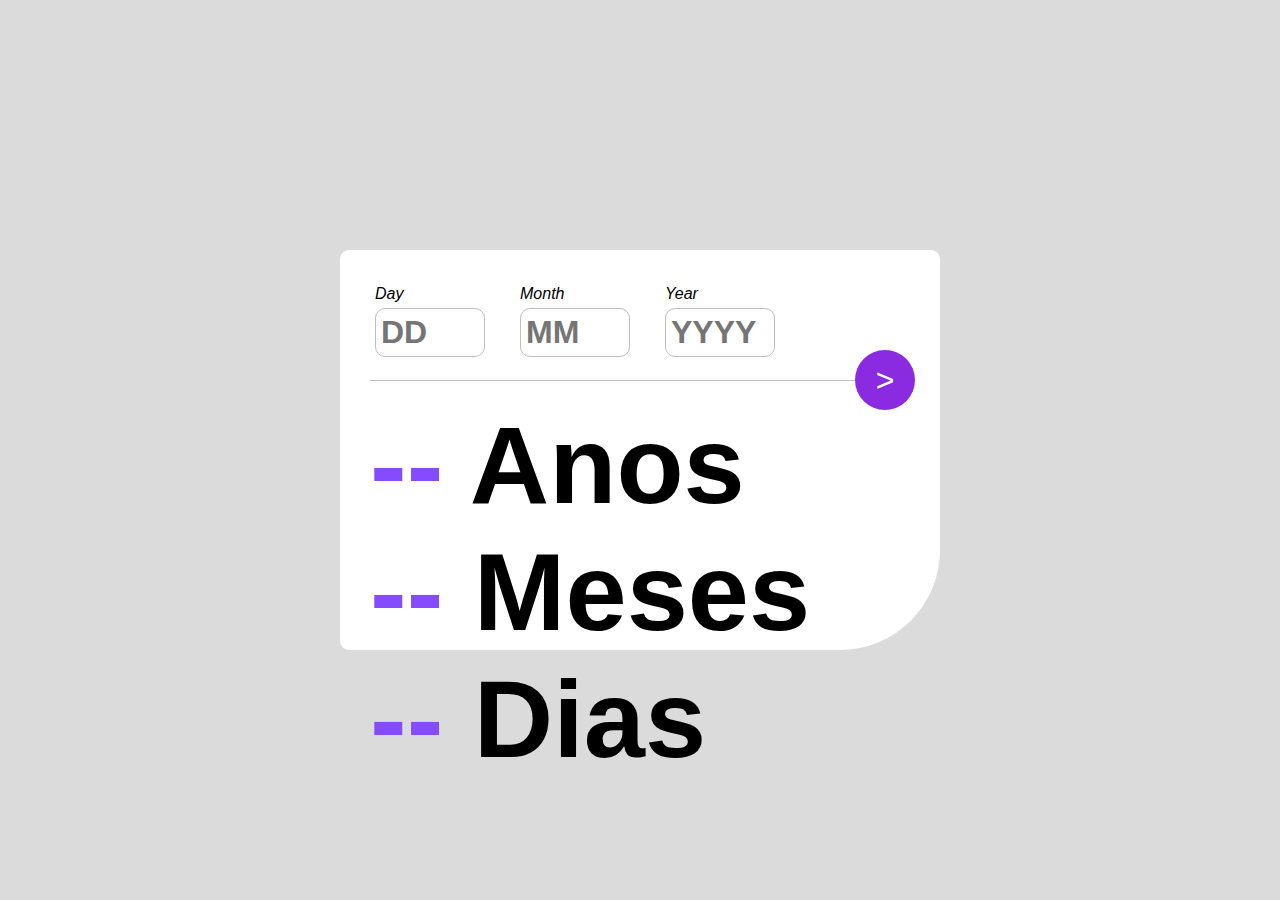
<file: Calculadora de Vida/index.html>
<!DOCTYPE html>
<html lang="pt-br">
<head>
  <meta charset="UTF-8">
  <meta name="viewport" content="width=device-width, initial-scale=1.0">
  <title>Age Calculator App</title>
  <link rel="stylesheet" href="style.css">
</head>
<body>

    <main id="container">
        <section>
          <header id="titulo">
            <p class="c-input" id="c-day">
              <label for="day" class="texto">Day</label>
              <input type="text" required placeholder="DD" id="day">
              <span id="alerta_1"></span>
            </p>
          
            <p id="c-month" class="c-input">
              <label for="month" class="texto">Month</label>
              <input type="text" required placeholder="MM" id="month">
              <span id="alerta_2"></span>
            </p>
            <p id="c-year" class="c-input">
              <label for="year" class="texto">Year</label>
              <input type="text" required placeholder="YYYY" id="year">
             <span id="alerta_3"></span>
            </p>
            <div id="botao" onclick="calcular()">
             >
            </div>
          </header>
          <article>
            <h1><span id="resp_ano" class="result">--</span> Anos</h1>
            <h1><span id="resp_mes" class="result">--</span> Meses</h1>
            <h1><span id="resp_dia" class="result">--</span> Dias</h1>
          </article>

        </section>
    </main>
    <script src="main.js"></script>
</body>
</html>
</file>
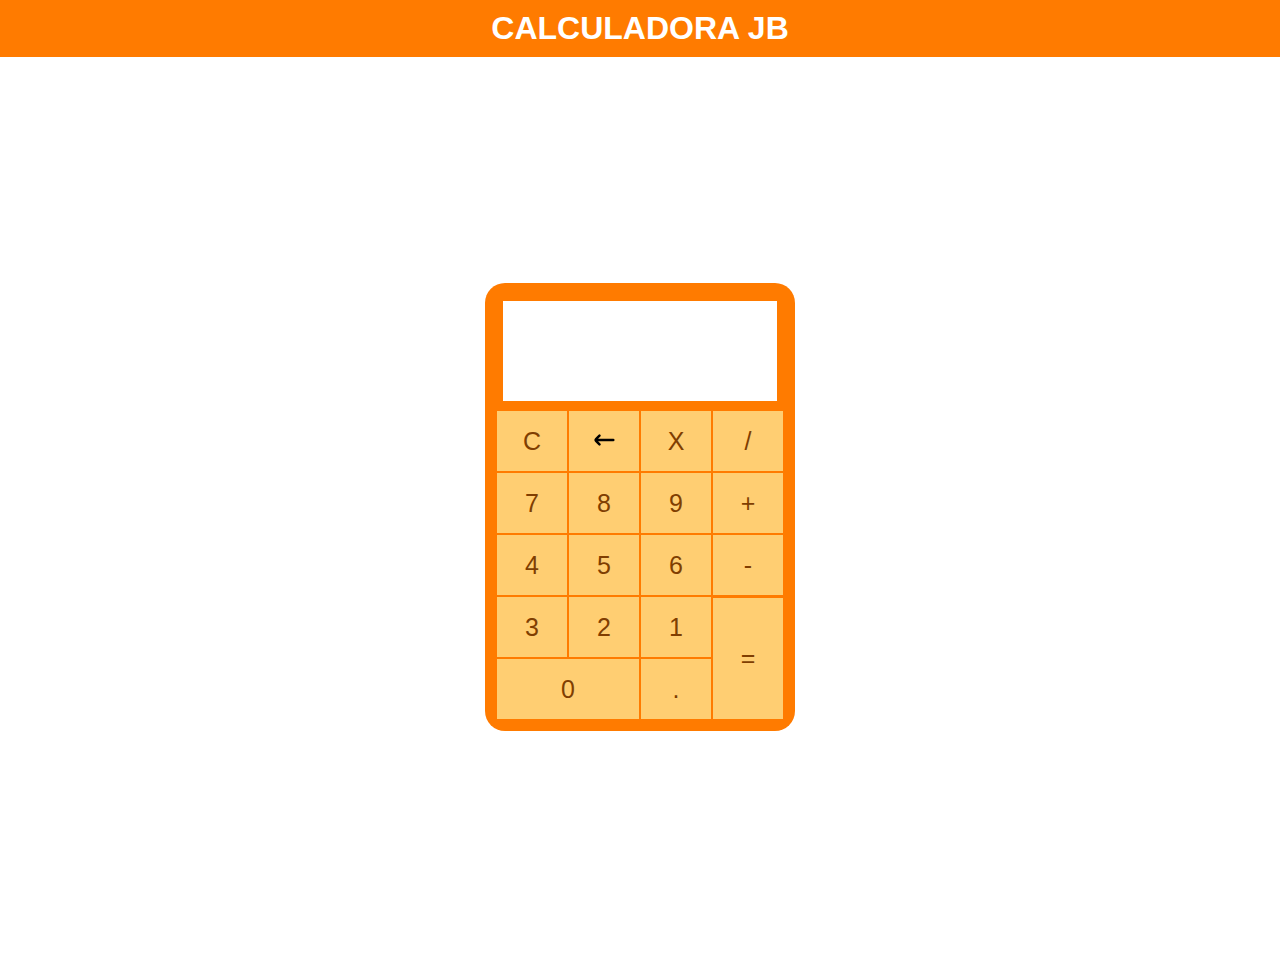
<file: CALCULADORA/calculadora/index.html>
<!DOCTYPE html>
<html lang="pt-Br">
<head>
    <meta charset="UTF-8">
    <meta http-equiv="X-UA-Compatible" content="IE=edge">
    <meta name="viewport" content="width=device-width, initial-scale=1.0">
    <link rel="stylesheet" href="style.css">
    <title>Calculadora</title>
</head>
<body>
    
        <header>
            <h1>CALCULADORA JB</h1>
          
        </header>
        <main>
    <div class="calculadora">
        <p id="resposta"></p>
        <table>
            <tr>
                <td><button class="btn" onclick="clean()">C</button></td>
                <td><button class="btn" onclick="back()"><img src="seta-para-a-esquerda.svg" alt=""></button></td>
                <td><button class="btn" onclick="insert('*')">X</button></td>
                <td><button class="btn" onclick="insert('/')">/</button></td>
            </tr>
            <tr>
                <td><button class="btn" onclick="insert('7')">7</button></td>
                <td> <button class="btn" onclick="insert('8')">8</button></td>
                <td><button class="btn" onclick="insert('9')">9</button></td>
                <td><button class="btn" onclick="insert('+')">+</button></td>
                </tr>
                <tr>
                    <td><button class="btn" onclick="insert('4')">4</button></td>
                    <td><button class="btn" onclick="insert('5')">5</button></td>
                    <td><button class="btn" onclick="insert('6')" >6</button></td>
                    <td> <button class="btn" onclick="insert('-')">-</button></td>
                </tr>
                <tr>
                    <td><button class="btn" onclick="insert('3')">3</button></td>
                    <td><button class="btn" onclick="insert('2')">2</button></td>
                    <td><button class="btn" onclick="insert('1')">1</button></td>
                    <td rowspan="2"> <button class="btn" id="igual" style="height: 121px;" onclick="calcular()">=</button></td>
                </tr>
                <tr>
                    <td colspan="2"><button style="width: 142px;" class="btn" onclick="insert(0)">0</button></td>
                    <td><button class="btn" onclick="insert('.')">.</button></td>
                  
                </tr>
        </table>
    </div>
</main>
<script src="index.js"></script>
</body>
</html>
</file>
<file: Calculadora de Vida/style.css>
*{
    margin:0;
    padding:0;
    box-sizing: border-box;
    font-family:Arial, Helvetica, sans-serif;
}
#container{
    background-color:hsl(0, 0%, 86%);
    display: flex;
    align-items: center;
    justify-content: center;
    height: 100vh;
    width: 100%;
}
section{
    width: 600px;
    height: 400px;
    background-color: hsl(0, 0%, 100%);
    border-radius: 9px 9px 100px 9px;
    padding: 30px;
}
.c-input{
    color:hsl(0, 100%, 67%);
    display: flex;    
  flex-direction: column;
  font-style:italic;

  height: 100px;
}

input{
    font-size: 32px;
    width: 110px;
    border: 1px solid hsl(0, 2%, 75%);
    padding:5px;
    font-weight: 600;
    margin-left: 5px;
    margin-bottom: 3.5px;
    outline: none;
    border-radius: 10px;
    color: hsl(0, 1%, 27%);
}
input:focus{
    border:1px solid blueviolet;
}
.texto{
    margin:5px;
    color:hsl(0, 0%, 0%);
}
#titulo{
    display: flex;
    gap:30px;
    border-bottom: 1px solid hsl(0, 2%, 75%);
}

#botao{
    width:60px;
    height: 60px;
    background-color: blueviolet;
    border-radius: 50px;
    position: relative;
    top: 70px;
    color: white;
    font-size: 2rem;
    left: 50px;
    display: flex;
    align-items: center;
    justify-content: center;
}
#botao:active{
    transform: scale(0.9);
}
#botao:hover{
    background-color: black;
}
#alerta_1,#alerta_2,#alerta_3{
    font-size: 10pt;
}

article{
    padding-top: 20px;
    height: 260px;
    border-radius: 0px 0px 60px 0px;
    font: 55px normal Arial;
    font-weight: 900;
}
.result{
    color:hsl(259, 100%, 65%);
}
.attribution { font-size: 11px; text-align: center; }
    .attribution a { color: hsl(228, 45%, 44%)};

@medi{
    
}
</file>
<file: CALCULADORA/calculadora/style.css>
*{
    padding: 0;
    margin: 0;
    box-sizing: border-box;
}
main{
    display: flex;
    justify-content: center;
    height: 100vh;
    align-items: center;
}
header{
    background-color: rgb(255, 123, 0);
    color:white;
    font-family: Arial, Helvetica, sans-serif;
    text-align: center;
    padding: 10px;
}
.calculadora{
    background-color:rgb(255, 123, 0);
     padding: 10px;
     border-radius: 20px;
    position: absolute;

    
}
button #igual{
    height: 142px;
}
table{
    display: flex;
    justify-content: center;
}
.btn{
    width: 70px;
    height: 60px;
    font-size: 25px;
   background-color: rgb(255, 206, 114);
   outline: none;
   border: none;
   color: rgb(128, 62, 1);  
}
.btn:hover{
    background-color: rgb(255, 94, 0);
    cursor: pointer;
}
.btn:active{
    background-color: rgb(255, 94, 0);
    cursor: pointer;
    transform: scale(1.12);
    
}
#resposta{
    max-width: 300px;
    height: 100px;
    text-align: end;
    background-color: rgb(255, 255, 255);
    margin-left: 1px;
    margin: 8px; 
    display: flex;
    align-items: center;
    justify-content: end;
    font-size: 30px;
    flex-wrap: wrap;
}
</file>
